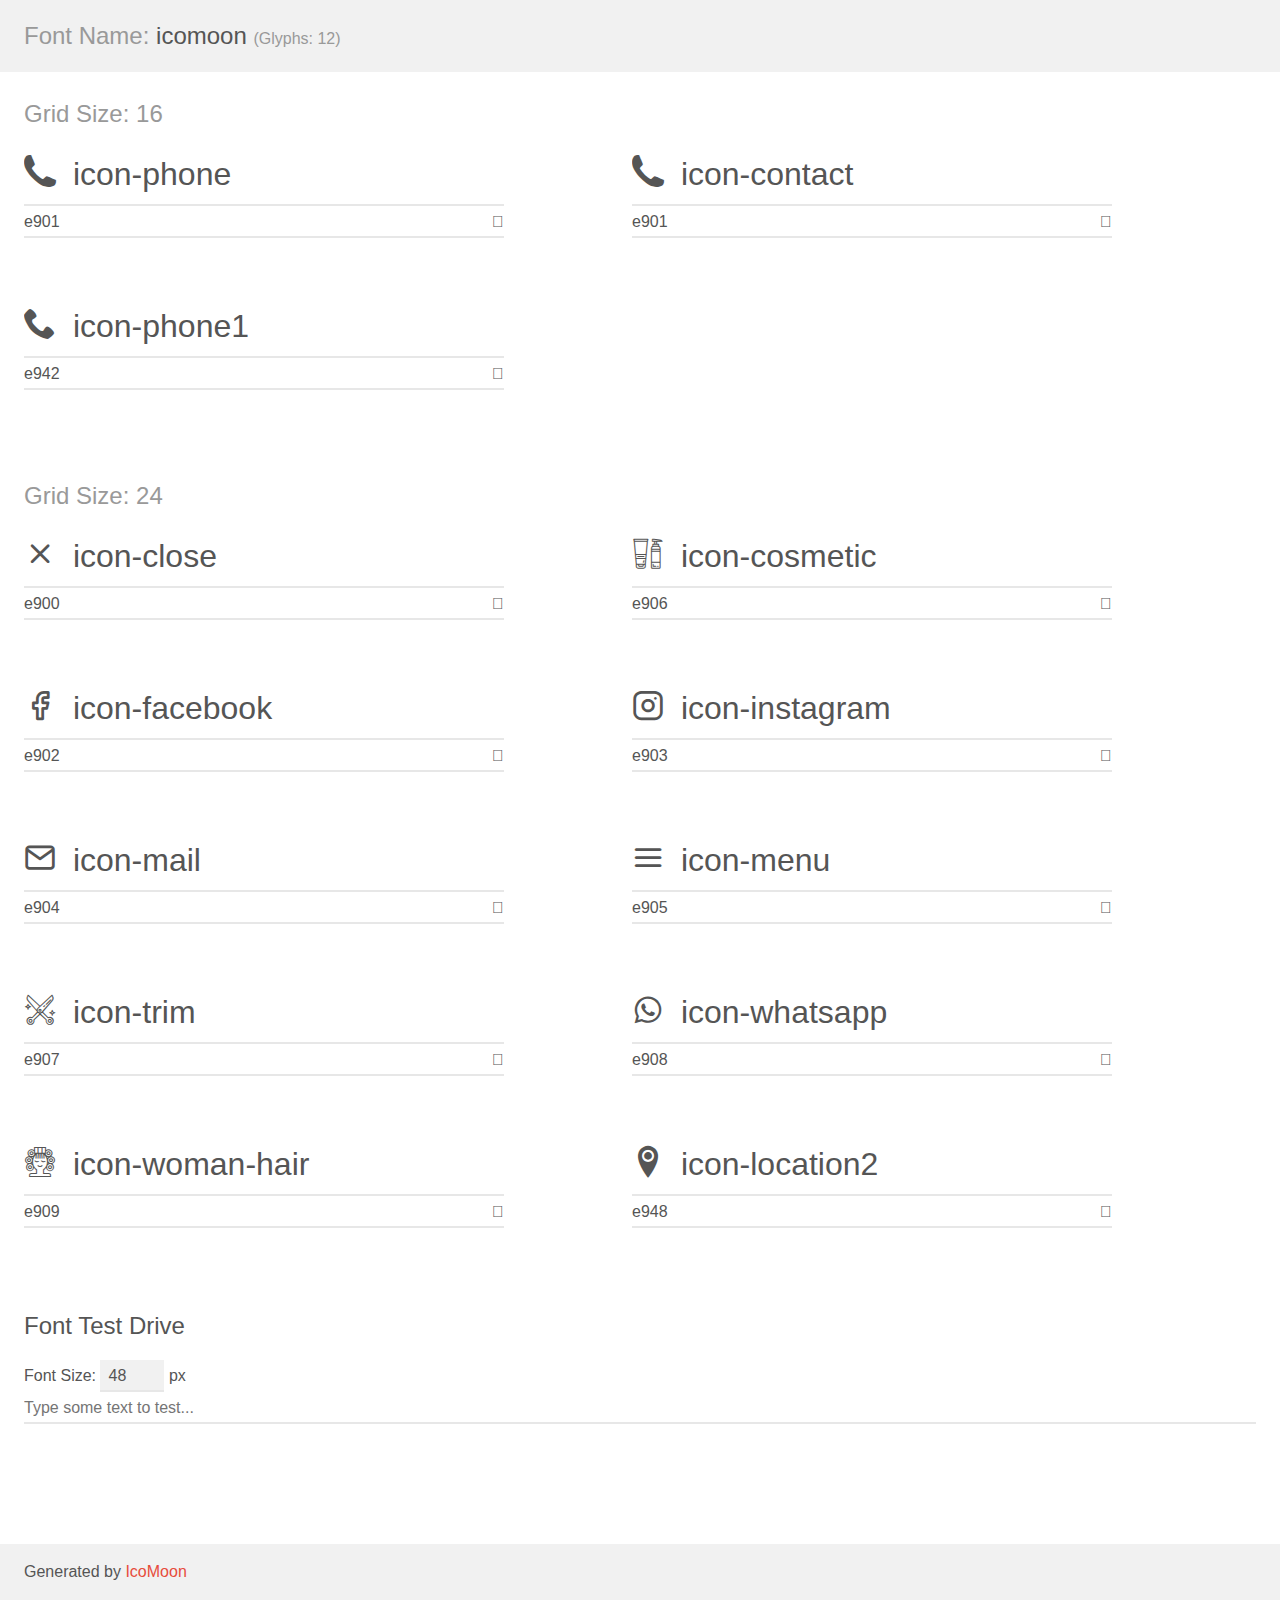
<file: Assets/demo.html>
<!doctype html>
<html>
<head>
    <meta charset="utf-8">
    <title>IcoMoon Demo</title>
    <meta name="description" content="An Icon Font Generated By IcoMoon.io">
    <meta name="viewport" content="width=device-width, initial-scale=1">
    <link rel="stylesheet" href="demo-files/demo.css">
    <link rel="stylesheet" href="style.css"></head>
<body>
    <div class="bgc1 clearfix">
        <h1 class="mhmm mvm"><span class="fgc1">Font Name:</span> icomoon <small class="fgc1">(Glyphs:&nbsp;12)</small></h1>
    </div>
    <div class="clearfix mhl ptl">
        <h1 class="mvm mtn fgc1">Grid Size: 16</h1>
        <div class="glyph fs1">
            <div class="clearfix bshadow0 pbs">
                <span class="icon-phone"></span>
                <span class="mls"> icon-phone</span>
            </div>
            <fieldset class="fs0 size1of1 clearfix hidden-false">
                <input type="text" readonly value="e901" class="unit size1of2" />
                <input type="text" maxlength="1" readonly value="&#xe901;" class="unitRight size1of2 talign-right" />
            </fieldset>
            <div class="fs0 bshadow0 clearfix hidden-true">
                <span class="unit pvs fgc1">liga: </span>
                <input type="text" readonly value="" class="liga unitRight" />
            </div>
        </div>
        <div class="glyph fs1">
            <div class="clearfix bshadow0 pbs">
                <span class="icon-contact"></span>
                <span class="mls"> icon-contact</span>
            </div>
            <fieldset class="fs0 size1of1 clearfix hidden-false">
                <input type="text" readonly value="e901" class="unit size1of2" />
                <input type="text" maxlength="1" readonly value="&#xe901;" class="unitRight size1of2 talign-right" />
            </fieldset>
            <div class="fs0 bshadow0 clearfix hidden-true">
                <span class="unit pvs fgc1">liga: </span>
                <input type="text" readonly value="" class="liga unitRight" />
            </div>
        </div>
        <div class="glyph fs1">
            <div class="clearfix bshadow0 pbs">
                <span class="icon-phone1"></span>
                <span class="mls"> icon-phone1</span>
            </div>
            <fieldset class="fs0 size1of1 clearfix hidden-false">
                <input type="text" readonly value="e942" class="unit size1of2" />
                <input type="text" maxlength="1" readonly value="&#xe942;" class="unitRight size1of2 talign-right" />
            </fieldset>
            <div class="fs0 bshadow0 clearfix hidden-true">
                <span class="unit pvs fgc1">liga: </span>
                <input type="text" readonly value="phone, telephone" class="liga unitRight" />
            </div>
        </div>
    </div>
    <div class="clearfix mhl ptl">
        <h1 class="mvm mtn fgc1">Grid Size: 24</h1>
        <div class="glyph fs2">
            <div class="clearfix bshadow0 pbs">
                <span class="icon-close"></span>
                <span class="mls"> icon-close</span>
            </div>
            <fieldset class="fs0 size1of1 clearfix hidden-false">
                <input type="text" readonly value="e900" class="unit size1of2" />
                <input type="text" maxlength="1" readonly value="&#xe900;" class="unitRight size1of2 talign-right" />
            </fieldset>
            <div class="fs0 bshadow0 clearfix hidden-true">
                <span class="unit pvs fgc1">liga: </span>
                <input type="text" readonly value="" class="liga unitRight" />
            </div>
        </div>
        <div class="glyph fs2">
            <div class="clearfix bshadow0 pbs">
                <span class="icon-cosmetic"></span>
                <span class="mls"> icon-cosmetic</span>
            </div>
            <fieldset class="fs0 size1of1 clearfix hidden-false">
                <input type="text" readonly value="e906" class="unit size1of2" />
                <input type="text" maxlength="1" readonly value="&#xe906;" class="unitRight size1of2 talign-right" />
            </fieldset>
            <div class="fs0 bshadow0 clearfix hidden-true">
                <span class="unit pvs fgc1">liga: </span>
                <input type="text" readonly value="" class="liga unitRight" />
            </div>
        </div>
        <div class="glyph fs2">
            <div class="clearfix bshadow0 pbs">
                <span class="icon-facebook"></span>
                <span class="mls"> icon-facebook</span>
            </div>
            <fieldset class="fs0 size1of1 clearfix hidden-false">
                <input type="text" readonly value="e902" class="unit size1of2" />
                <input type="text" maxlength="1" readonly value="&#xe902;" class="unitRight size1of2 talign-right" />
            </fieldset>
            <div class="fs0 bshadow0 clearfix hidden-true">
                <span class="unit pvs fgc1">liga: </span>
                <input type="text" readonly value="" class="liga unitRight" />
            </div>
        </div>
        <div class="glyph fs2">
            <div class="clearfix bshadow0 pbs">
                <span class="icon-instagram"></span>
                <span class="mls"> icon-instagram</span>
            </div>
            <fieldset class="fs0 size1of1 clearfix hidden-false">
                <input type="text" readonly value="e903" class="unit size1of2" />
                <input type="text" maxlength="1" readonly value="&#xe903;" class="unitRight size1of2 talign-right" />
            </fieldset>
            <div class="fs0 bshadow0 clearfix hidden-true">
                <span class="unit pvs fgc1">liga: </span>
                <input type="text" readonly value="" class="liga unitRight" />
            </div>
        </div>
        <div class="glyph fs2">
            <div class="clearfix bshadow0 pbs">
                <span class="icon-mail"></span>
                <span class="mls"> icon-mail</span>
            </div>
            <fieldset class="fs0 size1of1 clearfix hidden-false">
                <input type="text" readonly value="e904" class="unit size1of2" />
                <input type="text" maxlength="1" readonly value="&#xe904;" class="unitRight size1of2 talign-right" />
            </fieldset>
            <div class="fs0 bshadow0 clearfix hidden-true">
                <span class="unit pvs fgc1">liga: </span>
                <input type="text" readonly value="" class="liga unitRight" />
            </div>
        </div>
        <div class="glyph fs2">
            <div class="clearfix bshadow0 pbs">
                <span class="icon-menu"></span>
                <span class="mls"> icon-menu</span>
            </div>
            <fieldset class="fs0 size1of1 clearfix hidden-false">
                <input type="text" readonly value="e905" class="unit size1of2" />
                <input type="text" maxlength="1" readonly value="&#xe905;" class="unitRight size1of2 talign-right" />
            </fieldset>
            <div class="fs0 bshadow0 clearfix hidden-true">
                <span class="unit pvs fgc1">liga: </span>
                <input type="text" readonly value="" class="liga unitRight" />
            </div>
        </div>
        <div class="glyph fs2">
            <div class="clearfix bshadow0 pbs">
                <span class="icon-trim"></span>
                <span class="mls"> icon-trim</span>
            </div>
            <fieldset class="fs0 size1of1 clearfix hidden-false">
                <input type="text" readonly value="e907" class="unit size1of2" />
                <input type="text" maxlength="1" readonly value="&#xe907;" class="unitRight size1of2 talign-right" />
            </fieldset>
            <div class="fs0 bshadow0 clearfix hidden-true">
                <span class="unit pvs fgc1">liga: </span>
                <input type="text" readonly value="" class="liga unitRight" />
            </div>
        </div>
        <div class="glyph fs2">
            <div class="clearfix bshadow0 pbs">
                <span class="icon-whatsapp"></span>
                <span class="mls"> icon-whatsapp</span>
            </div>
            <fieldset class="fs0 size1of1 clearfix hidden-false">
                <input type="text" readonly value="e908" class="unit size1of2" />
                <input type="text" maxlength="1" readonly value="&#xe908;" class="unitRight size1of2 talign-right" />
            </fieldset>
            <div class="fs0 bshadow0 clearfix hidden-true">
                <span class="unit pvs fgc1">liga: </span>
                <input type="text" readonly value="" class="liga unitRight" />
            </div>
        </div>
        <div class="glyph fs2">
            <div class="clearfix bshadow0 pbs">
                <span class="icon-woman-hair"></span>
                <span class="mls"> icon-woman-hair</span>
            </div>
            <fieldset class="fs0 size1of1 clearfix hidden-false">
                <input type="text" readonly value="e909" class="unit size1of2" />
                <input type="text" maxlength="1" readonly value="&#xe909;" class="unitRight size1of2 talign-right" />
            </fieldset>
            <div class="fs0 bshadow0 clearfix hidden-true">
                <span class="unit pvs fgc1">liga: </span>
                <input type="text" readonly value="" class="liga unitRight" />
            </div>
        </div>
        <div class="glyph fs2">
            <div class="clearfix bshadow0 pbs">
                <span class="icon-location2"></span>
                <span class="mls"> icon-location2</span>
            </div>
            <fieldset class="fs0 size1of1 clearfix hidden-false">
                <input type="text" readonly value="e948" class="unit size1of2" />
                <input type="text" maxlength="1" readonly value="&#xe948;" class="unitRight size1of2 talign-right" />
            </fieldset>
            <div class="fs0 bshadow0 clearfix hidden-true">
                <span class="unit pvs fgc1">liga: </span>
                <input type="text" readonly value="location2, map-marker2" class="liga unitRight" />
            </div>
        </div>
    </div>

    <!--[if gt IE 8]><!-->
    <div class="mhl clearfix mbl">
        <h1>Font Test Drive</h1>
        <label>
            Font Size: <input id="fontSize" type="number" class="textbox0 mbm"
            min="8" value="48" />
            px
        </label>
        <input id="testText" type="text" class="phl size1of1 mvl"
        placeholder="Type some text to test..." value=""/>
        <div id="testDrive" class="icon-" style="font-family: icomoon">&nbsp;
        </div>
    </div>
    <!--<![endif]-->
    <div class="bgc1 clearfix">
        <p class="mhl">Generated by <a href="https://icomoon.io/app">IcoMoon</a></p>
    </div>

    <script src="demo-files/demo.js"></script>
</body>
</html>
</file>
<file: Assets/demo-files/demo.css>
body {
  padding: 0;
  margin: 0;
  font-family: sans-serif;
  font-size: 1em;
  line-height: 1.5;
  color: #555;
  background: #fff;
}
h1 {
  font-size: 1.5em;
  font-weight: normal;
}
small {
  font-size: .66666667em;
}
a {
  color: #e74c3c;
  text-decoration: none;
}
a:hover, a:focus {
  box-shadow: 0 1px #e74c3c;
}
.bshadow0, input {
  box-shadow: inset 0 -2px #e7e7e7;
}
input:hover {
  box-shadow: inset 0 -2px #ccc;
}
input, fieldset {
  font-family: sans-serif;
  font-size: 1em;
  margin: 0;
  padding: 0;
  border: 0;
}
input {
  color: inherit;
  line-height: 1.5;
  height: 1.5em;
  padding: .25em 0;
}
input:focus {
  outline: none;
  box-shadow: inset 0 -2px #449fdb;
}
.glyph {
  font-size: 16px;
  width: 15em;
  padding-bottom: 1em;
  margin-right: 4em;
  margin-bottom: 1em;
  float: left;
  overflow: hidden;
}
.liga {
  width: 80%;
  width: calc(100% - 2.5em);
}
.talign-right {
  text-align: right;
}
.talign-center {
  text-align: center;
}
.bgc1 {
  background: #f1f1f1;
}
.fgc1 {
  color: #999;
}
.fgc0 {
  color: #000;
}
p {
  margin-top: 1em;
  margin-bottom: 1em;
}
.mvm {
  margin-top: .75em;
  margin-bottom: .75em;
}
.mtn {
  margin-top: 0;
}
.mtl, .mal {
  margin-top: 1.5em;
}
.mbl, .mal {
  margin-bottom: 1.5em;
}
.mal, .mhl {
  margin-left: 1.5em;
  margin-right: 1.5em;
}
.mhmm {
  margin-left: 1em;
  margin-right: 1em;
}
.mls {
  margin-left: .25em;
}
.ptl {
  padding-top: 1.5em;
}
.pbs, .pvs {
  padding-bottom: .25em;
}
.pvs, .pts {
  padding-top: .25em;
}
.unit {
  float: left;
}
.unitRight {
  float: right;
}
.size1of2 {
  width: 50%;
}
.size1of1 {
  width: 100%;
}
.clearfix:before, .clearfix:after {
  content: " ";
  display: table;
}
.clearfix:after {
  clear: both;
}
.hidden-true {
  display: none;
}
.textbox0 {
  width: 3em;
  background: #f1f1f1;
  padding: .25em .5em;
  line-height: 1.5;
  height: 1.5em;
}
#testDrive {
  display: block;
  padding-top: 24px;
  line-height: 1.5;
}
.fs0 {
  font-size: 16px;
}
.fs1 {
  font-size: 32px;
}
.fs2 {
  font-size: 32px;
}
</file>
<file: Assets/style.css>
@font-face {
  font-family: 'icomoon';
  src:  url('fonts/icomoon.eot?hkyu8h');
  src:  url('fonts/icomoon.eot?hkyu8h#iefix') format('embedded-opentype'),
    url('fonts/icomoon.ttf?hkyu8h') format('truetype'),
    url('fonts/icomoon.woff?hkyu8h') format('woff'),
    url('fonts/icomoon.svg?hkyu8h#icomoon') format('svg');
  font-weight: normal;
  font-style: normal;
  font-display: block;
}

[class^="icon-"], [class*=" icon-"] {
  /* use !important to prevent issues with browser extensions that change fonts */
  font-family: 'icomoon' !important;
  speak: never;
  font-style: normal;
  font-weight: normal;
  font-variant: normal;
  text-transform: none;
  line-height: 1;

  /* Better Font Rendering =========== */
  -webkit-font-smoothing: antialiased;
  -moz-osx-font-smoothing: grayscale;
}

.icon-phone:before {
  content: "\e901";
}
.icon-contact:before {
  content: "\e901";
}
.icon-phone1:before {
  content: "\e942";
}
.icon-close:before {
  content: "\e900";
}
.icon-cosmetic:before {
  content: "\e906";
}
.icon-facebook:before {
  content: "\e902";
}
.icon-instagram:before {
  content: "\e903";
}
.icon-mail:before {
  content: "\e904";
}
.icon-menu:before {
  content: "\e905";
}
.icon-trim:before {
  content: "\e907";
}
.icon-whatsapp:before {
  content: "\e908";
}
.icon-woman-hair:before {
  content: "\e909";
}
.icon-location2:before {
  content: "\e948";
}
</file>
